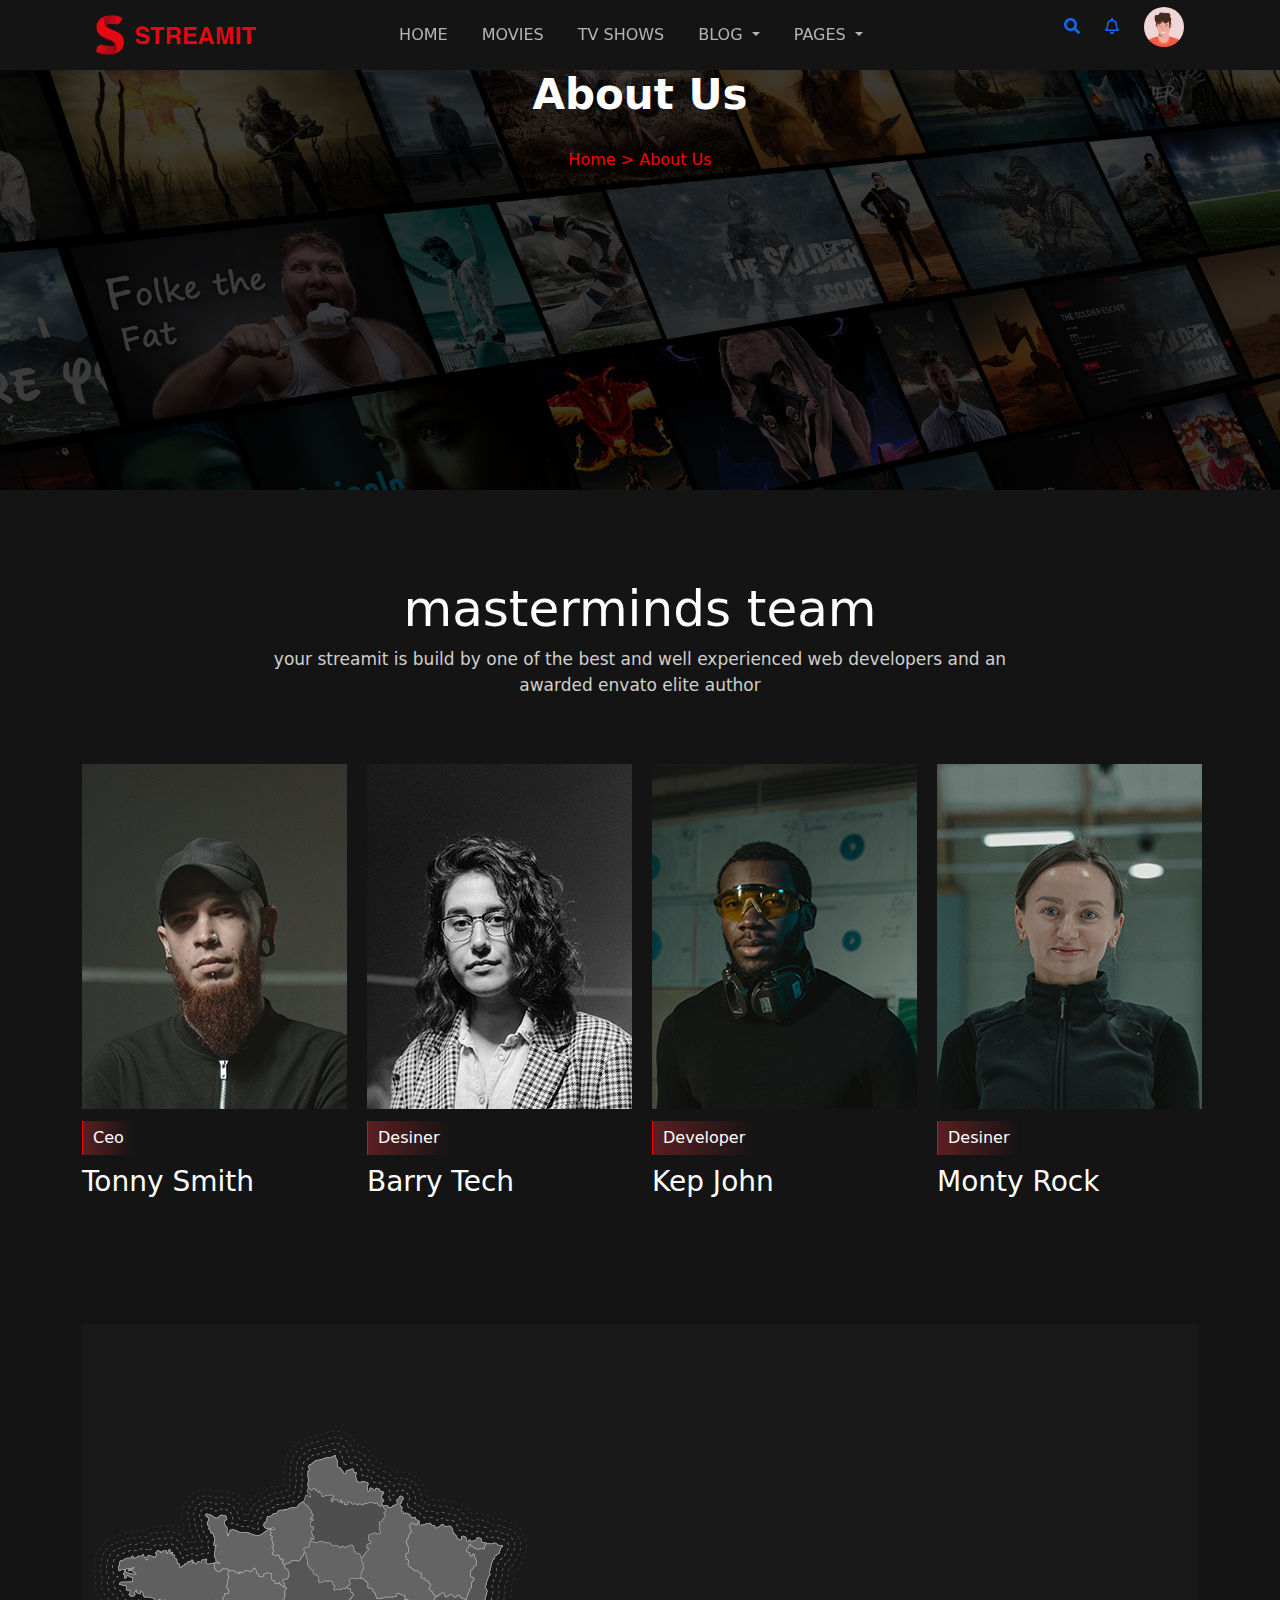
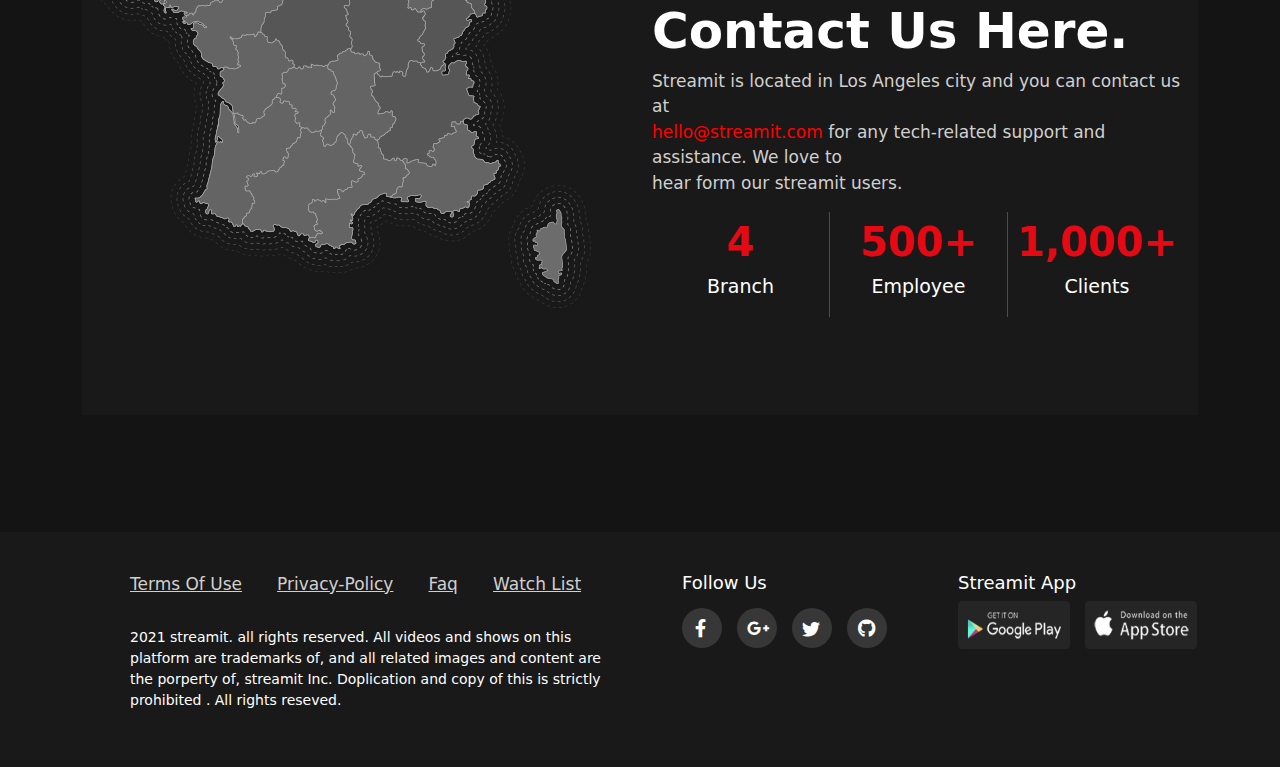
<file: about index.html>
<!DOCTYPE html>
<html lang="en">
<head>
    <meta charset="UTF-8">
    <meta http-equiv="X-UA-Compatible" content="IE=edge">
    <meta name="viewport" content="width=device-width, initial-scale=1.0">
    <title>Document</title>
    <link rel="stylesheet" href="assets/css/bootstrap.min.css">
    <link rel="stylesheet" href="assets/css/style.css">
    <link rel="stylesheet" href="assets/css/all.min.css">
    <link rel="stylesheet" href="assets/css/bootstrap.min.css">
</head>
<body style="background-color: rgb(20, 20, 20);">
    <!--menu part-->
    <section id="nav-bar">
        <nav class="navbar navbar-expand-lg p-0">
        <div class="container-fluid">
          <a class="navbar-brand nav-logo" href="#"><img src="assets/img/logo.png" alt=""></a>
          <button class="navbar-toggler" type="button" data-bs-toggle="collapse" data-bs-target="#navbarSupportedContent" aria-controls="navbarSupportedContent" aria-expanded="false" aria-label="Toggle navigation">
            <span><i class="fas fa-bars"></i></span>
          </button>
          <div class="collapse navbar-collapse" id="navbarSupportedContent">
            <ul class="navbar-nav me-auto mb-2 mb-lg-0">
              <li class="nav-item">
                <a class="nav-link active"  href="index.html#">Home</a>
              </li>
              <li class="nav-item">
                <a class="nav-link" href="movies.html">movies</a>
              </li>
              <li class="nav-item">
                <a class="nav-link" href="TV shows.html">tv shows</a>
              </li>
              <li class="nav-item dropdown">
                <a class="nav-link dropdown-toggle" href="#" id="navbarDropdown" role="button" data-bs-toggle="dropdown" aria-expanded="false">
                  blog
                </a>
                <ul class="dropdown-menu">
                  <li><a class="dropdown-item" href="Blog index.html">BLOG</a></li>
                  <li><a class="dropdown-item" href="#">BLOG DETAILS</a></li>
                </ul>
              </li>
              <li class="nav-item dropdown">
                <a class="nav-link dropdown-toggle" href="#" id="navbarDropdown" role="button" data-bs-toggle="dropdown" aria-expanded="false">
                  pages
                </a>
                <ul class="dropdown-menu">
                  <li><a class="dropdown-item" href="about index.html">ABOUT US</a></li>
                  <li><a class="dropdown-item" href="contact index.html">CONTACT</a></li>
                  <li><a class="dropdown-item" href="faq index.html">FAQ</a></li>
                  <li><a class="dropdown-item" href="privacy index.html">PRIVACY-POLICY</a></li>
                  <li><a class="dropdown-item" href="#">PRICING</a></li>
                </ul>
              </li>
            </ul>
          </div>           
        </nav>
        <div id="nav-icon">
          <span onClick="myFunction()"><i class="fas fa-ellipsis-h"></i></span>    
          <ul id="nav-menu">
            <li>
              <a href="#">
                <i class="fas fa-search"></i>
              </a>
            </li>
            <li>
              <a href="#">
                <i class="far fa-bell"></i>
              </a>
            </li>
            <li class="nav-img">
              <a href="#">
                <img src="assets/img/user.jpg" alt="">
              </a>
            </li>
          </ul>              
        </div>
    
  </section>
    <!--menu part end-->
    <!--banner part start-->
    <section id="banner" style="height: 392px;">
        <div class="main_banner">
            <h2>about us</h2>
            <p>home > about us</p>
        </div>
    </section>
    <!--banner part end-->
    <section class="about">
        <div class="container">
            <h1 style="font-size: 50px; color: #fff; text-align: center;">masterminds team</h1>
            <p style="font-size: 17px; color: #d1d0cf; text-align: center;">your streamit is build by one of the best and well experienced web developers and an <br> awarded envato elite author</p>
            <div class="row" style="margin-bottom: 117px;">
                <div class="col-lg-3 about_one">
                    <img src="assets/img/buty4.jpg" alt="">
                    <p>Ceo</p>
                    <h4>tonny smith</h4>
                </div>
                <div class="col-lg-3 about_one">
                    <img src="assets/img/buty3.jpg" alt="">
                    <p>Desiner</p>
                    <h4>barry tech</h4>
                </div>
                <div class="col-lg-3 about_one">
                    <img src="assets/img/buty2.jpg" alt="">
                    <p>Developer</p>
                    <h4>kep john</h4>
                </div>
                <div class="col-lg-3 about_one">
                    <img src="assets/img/buty1.jpg" alt="">
                    <p>Desiner</p>
                    <h4>monty rock</h4>
                </div>
            </div>
            <!--map-->
            <div class="map_two container-fluid" style="width: 100%; background-color: #191919;">
                <div class="row">
                    <div class="col-lg-6">
                        <img src="assets/img/map.jpg" alt="" style="margin-top: 107px; margin-bottom: 107px;">
                    </div>
                    <div class="col-lg-6 map">
                        <h2>contact us here.</h2>
                        <p>Streamit is located in Los Angeles city and you can contact us at
                             <br> <span style="color: red;">hello@streamit.com </span>
                             for any tech-related support and assistance. We love to <br> hear form our streamit users.
                            </p>
                            <div class="flax">
                                <div class="branch">
                                    <span>4</span>
                                    <p>branch</p>
                                </div>
                                <div class="branch" >
                                    <span>500+</span>
                                    <p>employee</p>
                                </div>
                                <div class="branch" style="border: none;">
                                    <span>1,000+</span>
                                    <p>clients</p>
                                </div>
                            </div>
                    </div>
                </div>
            </div>
            <!-- img part -->
        </div>
        
        <section class="futter" style="background: #191919; margin-top: 117px;">
            <div class="cntainer-fluid">
                <div class="futter_pad" style="padding: 0px 100px; padding-bottom: 40px;">
                    <div class="row" >
                        <div class="col-lg-6 sm-12 write" >
                            <div style="margin-top: 40px; ">
                                <a href="" >terms of use</a>
                                <a href="">privacy-policy</a>
                                <a href="">faq</a>
                                <a href="">watch list</a>
                                <p>2021 streamit. all rights reserved. All videos and shows on this platform are trademarks of, and all related images and content are the porperty of, streamit Inc. Doplication and copy of this is strictly prohibited . All rights reseved.</p>
                            </div>
                        </div>
                        <div class="col-lg-3 write">
                            <h5>follow us</h5>
                            <div class="icon_dis">
                                <div class="fb" style="margin: 0;">
                                    <i class="fab fa-facebook-f fa_custom"></i>
                                </div>
                                <div class="fb">
                                    <i class="fab fa-google-plus-g" style="padding: 11px 10px;"></i>
                                </div>
                                <div class="fb">
                                    <i class="fab fa-twitter" style="padding: 12px 10px;"></i>
                                </div>
                                <div class="fb">
                                    <i class="fab fa-github" style="padding: 11px 11px;"></i>
                                </div>
                            </div>
                        </div>
                        <div class="col-lg-3 write">
                            <h5>streamit app</h5>
                            <div class="img_flx" style="display: flex; margin-left: 30px;">
                                <div class="img_one">
                                    <img src="assets/img/futter img1.jpg" alt="" style="height: 3rem; width: 7rem;">
                                </div>
                                <div class="img_two" style="margin-left: 15px;">
                                    <img src="assets/img/futter img2.jpg" alt="" style="height: 3rem; width: 7rem;">
                                </div>
                            </div>
                        </div>
                    </div>
                </div>
            </div>
        </section>
    </body>
    </html>


    </section>
</file>
<file: assets/css/style.css>
*{
    margin: 0;
    padding: 0;
    box-sizing: border-box;
}
/*common code*/
body{
    background-color: #141414;
}
.container-fluid{
   padding: 0 100px;
}
.l-m_slider{
    justify-content: center;
}
.container-fluid{
   padding: 0 100px;
}
h1,h2,h3,h4,h5,h6,
p,
span,
ul,
ol{
   margin: 0;
   padding: 0;
   color: white;
}
ul li{
   list-style-type: none;
   color: white;
}
a,a:hover{
   text-decoration: none;
}
body{
   background-color: #141414;
}
h1,h2,h3,h4,h5,h6,
p,
span,
ul,
ol{
   margin: 0;
   padding: 0;
   color: white;
}
ul li{
   list-style-type: none;
   color: white;
}
a,a:hover{
   text-decoration: none;
}

#main_menu #main_nav ul li a{
   color: white;
}
#main_menu #main_nav ul li:hover a{
   color: #bf000a;
}
/*common code end*/

/* Commont Section Css Start */
:root{
    --arimo:'Arimo', sans-serif;
    --lato:'Lato', sans-serif;
    --montserrat:'Montserrat', sans-serif;
    --clr-heading: #111135;
    --clr-body: #565656;
    --clr-bg: #f3f3f3;
    --clr-def: #ff508e;
    --clr-def-2: #d450ff;
    --clr-ftr: #070E27;
    --clr-ftr-2: #666666;
    --clr-ftr-3: #323232;
    --clr-white: #fff;
    --clr-black: #000;
 }
  /*Commont Section Css End */

 /* Navbar Section Css Start */
    #nav-bar{
       display: flex;
       height: 70px;
       background-color: rgba(20, 20, 20, 0.5);
       font-size: 16px;
       -webkit-backdrop-filter: blur(10px);
       backdrop-filter: blur(10px);
       align-items: center;
       justify-content: center;
    }
    .dropdown:hover>.dropdown-menu{
       display: block !important;
    }
    .dropdown-menu{
       background-color: black;
       color: white;
    }
    #navbarSupportedContent ul {
       margin-left: 6rem;
    }
    .nav-item a{
       text-transform: uppercase;
       font-size: 16px;
       font-weight: 400;
       position: relative;
       padding: 0px 0px 0px 10px;
       color: #b8b4af;
    }
    .nav-item{
       margin-right: 18px;
    }
    .nav-item:hover a{
       color: #a74046;
    }
    .nav-logo img{
       width: 160px;
    }
    .navbar-brand {
       position: fixed;
       left: 6rem;
    }
    #navbarSupportedContent ul{
       margin: auto;
    }
    #nav-icon{
       right: 70px;
       position: fixed;
       right: 6rem;
    }
    #nav-icon ul li{
       padding-left: 20px;
    }
 
   #nav_avatar img{
   height: 40px;
   width: 40px;
   min-width: 40px;
   line-height: 40px;
   font-size: 0.6rem;
   border-radius: 50%;
   }
   #nav-icon  span{
      display: none;
      cursor: pointer;
      font-size: 30px; 
   }
   #nav-icon ul li{
      display: inline-block;
   }
   #nav-icon ul li a i{
      font-size: 16px;
   }
   .nav-item #bell i{
      font-size: 20px;
   }
   .nav-img img{
      width: 40px;
      height: 40px;
      border-radius: 50%;
   }
   button{
      background-color: white;
   }
   .navbar-toggler-icon{
      color: white !important;
   }
   /* //Navbar part Css End */
   
   /* Banner part Start */
   #banner{
      width: 100%;
      height: 810px;
   }
   #banner-img{
      object-fit: cover;
      background-size: cover;
      background-position: center;
      position: relative;
      height: 100%;
      z-index: -1;
   }
   #banner-img::before {
      content: "";
      position: absolute;
      left: 0;
      bottom: 0;
      background: linear-gradient(
      90deg
      , rgba(0, 0, 0, 1) 0%, rgba(20, 20, 20, 1) 35%, rgba(83, 100, 141, 0) 100%);
      width: 100%;
      z-index: -1;
      z-index: 11;
      height: 100%;
      width: 100%;
   }
   #banner #banner-img img{
      height: 100%;
      width: 100%;
   }
   #banner-details a img{
      width: 160px;
      height: auto;
   }
   .banner-details{
      position: absolute;
      top: 14rem;
      z-index: 99;
   }
   .banner-logo img{
      width: 130px;
      height: 33px;
   }
   .banner-logo{
      border-left: 5px solid var(--iq-primary);
      background: transparent linear-gradient(
      270deg
      , rgba(11, 1, 2, 0) 0%, rgba(255, 55, 65, 0.3) 100%);
      padding: 10px 10px 10px 15px;
      width: 255px;
      position: relative;
      overflow: hidden;
   }
   .banner-details h1{
      font-size: 80px !important;
      margin: 15px 0;
      text-transform: uppercase;
   }
   .big-title {
      background-image: url(../img/banner-textjpg.jpg);
      background-size: 100% 100%;
      text-transform: uppercase;
      color: transparent;
      background-clip: text;
      -webkit-background-clip: text;
   }
   .banner-details p {
      margin: 20px 0;
      width: 100%;
   }
   .banner-details .trending-list{
      margin: 0 0 30px 0;
   }
   .banner-details .play-btn {
      padding: 12px 24px;
      text-transform: uppercase;
      letter-spacing: 1.5px;
   }
   .play-btn{
      background: #bf000a;
      border: 1px solid #bf000a;
      color: white;
      transition: color 0.3s ease;
      display: inline-block;
      vertical-align: middle;
      -webkit-transform: perspective(1px) translateZ(0);
      transform: perspective(1px) translateZ(0);
      box-shadow: 0 0 1px rgba(0, 0, 0, 0);
      position: relative;
      border-radius: 5px;
   }
   .btn-hover{
      position: relative;
   }
   .btn-hover::before {
      content: "";
      position: absolute;
      z-index: -1;
      top: 0;
      bottom: 0;
      left: 0;
      right: 0;
      transform: scaleX(1);
      -webkit-transform: scaleX(1);
      -webkit-transform-origin: 50%;
      transform-origin: 50%;
      transition: transform 0.3s ease-out;
      -webkit-transition: transform 0.3s ease-out;
   }
   .button{
      width: 100%;
   }
   .play-btn:hover{
      color: white;
   }
   
   .more-btn:hover{
      color: #bf000a;
   }
   .banner-viedo {
      position: absolute;
      top: 400px;
      z-index: 111;
   }
   .w-trailor {
      font-size: 17px;
      letter-spacing: 3.5px;
      font-weight: 600;
      color: white;
      margin-left: 5px;
   }
   .banner-viedo {
      z-index: 111111;
      right: 0rem;
   }
   .banner-viedo span:hover i
   {
      color: #bf000a;
   }
   .viedo-btn{
      font-size: 40px !important;
      padding-right: 30px;
   }
   .trailer{
      position: fixed;
      top: 50%;
      left: 50%;
      transform: translate(-50%,-50%);
      z-index:99999999999999999;
      background-color: rgba(0, 0, 0, .95);
      width:100%;
      height: 100%;
      display: flex;
      justify-content: center;
      align-items: center;
      visibility: hidden;
      opacity: 0;
   }
   .trailer.active{
      visibility: visible;
      opacity: 1;
   }
   .trailer viedo{
      position: relative;
      max-width: 900px ;
      outline: none;
   }
   @media(max-width: 1200px){
      .trailer viedo{
         max-width: 90%;
      }
   }
   .trailer i{
      position: absolute;
      top: 30px;
      right: 30px;
      cursor: pointer;
      filter: invert(1);
      max-width: 32px;
   } 
   /*Banner part End */
   
 /** latest , Upcomeing, Suggested movies part start**/
.container-fluid h2{
    color: #fff;
}
.first_slider{
    width: 416px;
    height: 236px;
    background-position: center;
    background-repeat: no-repeat;
    background-size: cover;
    position: relative;
    padding: 0;
    margin: 0px 10px;
    transform: scale(1);
    transition: .3s ease-in-out;
}
.first_slider:hover{
	transform: scale(1.1);
	transition: .5s;
	z-index: 1;
    border-left: 6px solid red;
}
.first_slider::after{
    content: '';
    position: absolute;
    width: 100%;
    height: 100%;
    background: linear-gradient(90deg, rgba(0, 0, 0, 0.8) 0%, rgba(20, 20, 20, 0.4) 50%, rgba(83, 100, 141, 0) 100%);;
    left: 0px;
    bottom: 0;
    right: 0 !important;
    top: 0;
}
.first_slider img{
    width: 100%;
    height: 100%;
    background-size: cover;
    object-fit: cover;
}
.first_slider .writeing_part{
    margin-top: 57px;
    margin-left: 30px;
    position: absolute; 
    top: 10px; 
    z-index: 300;
}
.first_slider .writeing_part p{
    color: #fff; 
    font-size: 18px; 
    font-family: roboto, sans-sarif;
    line-height: 10px;
    text-transform: capitalize;
}
.first_slider .writeing_part p:hover{
    color: red;
    transition: 0.5s;
    cursor: pointer;
}
.first_slider .writeing_part button{
    background-color: #bf000a; 
    border: none; 
    display: block;
    margin-top: 18px;
}
.first_slider .writeing_part button a{
    text-decoration: none; 
    color: #fff; 
    padding: 7px 10px 14px 9px;
    text-transform: uppercase;
    font-size: 12px;
}

.first_slider .hover_part{
    position: absolute; 
    top:  0;
    z-index: 33;
    background: rgb(0, 0, 0);
    background: rgba(0, 0, 0, 0.8); /* Black see-through */
    color: #f1f1f1;
    height: 100%;
    width: 100%;
    transition: .5s;
    opacity:0;
}
.first_slider:hover .hover_part{
    opacity: 1;
}
.first_slider .hover_part .out_line{
    height: 40px; 
    width: 40px; 
    border-radius: 50%; 
    background-color:rgb(165, 156, 156); 
    padding: 5px; 
    margin-bottom: 5px;
    margin-left: 330px;
    cursor: pointer;
}
.first_slider .hover_part .out_line .hover_item{
    height: 30px; 
    width: 30px; 
    border-radius: 50%; 
    background-color: rgb(255, 255, 255);
}
.first_slider .hover_part .out_line .hover_item:hover{
    background-color: rgb(207, 26, 26);
    transition: 0.5s;
    cursor: pointer;
}
.first_slider .hover_part .out_line .hover_item .fa_custom{
    margin-top: 8px; 
    margin-left: 8px; 
    font-size: 13px; 
    color: red;
}
.first_slider .hover_part .out_line .hover_item:hover .fa_custom{
    color: rgb(255, 255, 255);
    transition: 0.5s;
}
.first_slider .hover_part .icon_item .red:hover{
    color: red;
}
.first_slider .hover_part .out_line:hover .icon_item{
    display: block !important;
    transition: 0.5s !important;
}


.arrow-prev .arrow-prev span {
    font-size: 17px;
    color: #000;
    z-index: 999;
}

.single{
    position: relative;
}
.arrow-prev.slick-arrow{
    width: 35px;
    height: 60px;
    opacity: .5;
    text-align: center;
    background: rgba(0, 0, 0, .5);
    line-height: 60px;
    position: absolute;
    right: 106px;
    top: 110%;
}
.arrow-next.slick-arrow{
    width: 35px;
    height: 60px;
    opacity: .5;
    text-align: center;
    background: rgba(0, 0, 0, .5);
    line-height: 60px;
    position: absolute;
    top: 110%;
}
.slick-arrow{
    width: 35px;
    height: 60px;
    opacity: .5;
    text-align: center;
    background: rgba(0, 0, 0, .5);
    line-height: 60px;
    position: absolute;
}
.arrow-next-upc.slick-arrow {
    top: 145%;
    right: 105px;
}
.arrow-prev-upc.slick-arrow {
    top: 145%;
}
.slick-arrow{
    color: white; font-size: 17px;
}

.arrow-next-sug.slick-arrow {
    top: 180%;
    right: 105px;
}
.arrow-prev-sug.slick-arrow {
    top: 180%;
}
/** latest , Upcomeing, Suggested movies part end**/
/*  bailey part stat */
.bailey-part{
   height: 45rem;
   width: 100%;
}
   #bailey{
         height: 100%;
         position: relative;
         background: url(../img/bailey\ pic.jpg)center center;
         background-size: cover;
         background-attachment: fixed;
      z-index: 1;
   }
   #bailey::before{
      content: '';
      position: absolute;
      height: 100%;
      width: 100%;
      background-color: rgba(0, 0, 0, .75);
      z-index: -1;
   }
   .bai-img{
      padding-top: 5rem;
   }
   .bai-img img{
      width: 100%;
      padding-top: 6rem;
   }
   .badge.badge-secondary.mr-3 {
      height: 20px;
      width: 36px;
      color: #fff;
      background-color: #6c757d;
   }
   #bailey i{
      color:  red;
   }
   a.btn.play-btn.iq-button {
      padding: 12px 24px;
   }
   .button {
   padding-top: 1rem;
   }
/*  bailey part end */

/** Page no Two Page Name- Movies  Start.................................................................**/
.m-banner-btn{ 
      position: absolute;
      top: 100px;
      left: 8%;
}
.m-banner-btn:hover a{
   color: white;
}
.m-banner-btn a{
   padding: 9px 42px 9px 25px;
   background-color: rgba(108, 117, 125, 0.8);
   border-color: transparent;
}
#movies-banner
#movies-banner .banner-slider .single-img{
   width: 100%;
   position: relative;
   height: 840px;
   z-index: -1;
}
.single-img img{
   width: 85%;
   height: auto;
   display: block;
   margin: auto;
}

.banner-slider{
   position: relative;
}

.single-img::before{
   content: '';
   position: absolute;
   background-color: rgba(0, 0, 0, .20);
   width: 100%;
   height: 100%;
   z-index: 1;
} 
.slick-arrow {
   background: transparent; 
   border: none;
   color: rgba(255, 255, 255, 0.9);
   font-size: 65px;
   z-index: 1;
   position: absolute;
   top: 45%;
   cursor: pointer;
   z-index: 999;
}
.right.slick-arrow {
   right: 26px;
}
.slick-arrow span{
   color: white;
}
.left.slick-arrow {
   left: 26px;
}
.container-fluid h2{
   color: #fff;
}
.first_slider{
   width: 416px;
   height: 236px;
   background-position: center;
   background-repeat: no-repeat;
   background-size: cover;
   position: relative;
   padding: 0;
   margin: 0px 10px;
   transform: scale(1);
   transition: .3s ease-in-out;
}
.first_slider:hover{
  transform: scale(1.1);
  transition: .5s;
  z-index: 1;
   border-left: 6px solid red;
}
.first_slider::after{
   content: '';
   position: absolute;
   width: 100%;
   height: 100%;
   background: linear-gradient(90deg, rgba(0, 0, 0, 0.8) 0%, rgba(20, 20, 20, 0.4) 50%, rgba(83, 100, 141, 0) 100%);;
   left: 0px;
   bottom: 0;
   right: 0 !important;
   top: 0;
   
}
.first_slider img{
   width: 100%;
   height: 100%;
   background-size: cover;
   object-fit: cover;
}
.first_slider .writeing_part{
   margin-top: 57px;
   margin-left: 30px;
   position: absolute; 
   top: 10px; 
   z-index: 300;
}
.first_slider .writeing_part p{
   color: #fff; 
   font-size: 18px; 
   font-family: roboto, sans-sarif;
   line-height: 10px;
   text-transform: capitalize;
}
.first_slider .writeing_part p:hover{
   color: red;
   transition: 0.5s;
   cursor: pointer;
}
.first_slider .writeing_part button{
   background-color: #bf000a; 
   border: none; 
   display: block;
   margin-top: 18px;
}
.first_slider .writeing_part button a{
   text-decoration: none; 
   color: #fff; 
   padding: 7px 10px 14px 9px;
   text-transform: uppercase;
   font-size: 12px;
}

.first_slider .hover_part{
   position: absolute; 
   top:  0;
   z-index: 33;
   background: rgb(0, 0, 0);
   background: rgba(0, 0, 0, 0.8); 
   color: #f1f1f1;
   height: 100%;
   width: 100%;
   transition: .5s;
   opacity:0;
}
.first_slider:hover .hover_part{
   opacity: 1;
}
.first_slider .hover_part .out_line{
   height: 40px; 
   width: 40px; 
   border-radius: 50%; 
   background-color:rgb(165, 156, 156); 
   padding: 5px; 
   margin-bottom: 5px;
   margin-left: 330px;
   cursor: pointer;
}
.first_slider .hover_part .out_line .hover_item{
   height: 30px; 
   width: 30px; 
   border-radius: 50%; 
   background-color: rgb(255, 255, 255);
}
.first_slider .hover_part .out_line .hover_item:hover{
   background-color: rgb(207, 26, 26);
   transition: 0.5s;
   cursor: pointer;
}
.first_slider .hover_part .out_line .hover_item .fa_custom{
   margin-top: 8px; 
   margin-left: 8px; 
   font-size: 13px; 
   color: red;
}
.first_slider .hover_part .out_line .hover_item:hover .fa_custom{
   color: rgb(255, 255, 255);
   transition: 0.5s;
}
.first_slider .hover_part .icon_item .red:hover{
   color: red;
}
.first_slider .hover_part .out_line:hover .icon_item{
   display: block !important;
   transition: 0.5s !important;
}


.arrow-prev .arrow-prev span {
   font-size: 17px;
   color: #000;
   z-index: 999;
}

.single{
   position: relative;
}
.arrow-prev.slick-arrow{
   width: 35px;
   height: 60px;
   opacity: .5;
   text-align: center;
   background: rgba(0, 0, 0, .5);
   line-height: 60px;
   position: absolute;
   right: 106px;
   top: 18%;
}
.arrow-next.slick-arrow{
   width: 35px;
   height: 60px;
   opacity: .5;
   text-align: center;
   background: rgba(0, 0, 0, .5);
   line-height: 60px;
   position: absolute;
   top: 18%;
}
.slick-arrow{
   width: 35px;
   height: 60px;
   opacity: .5;
   text-align: center;
   background: rgba(0, 0, 0, .5);
   line-height: 60px;
   position: absolute;
}
.arrow-next-upc.slick-arrow {
   top: 54%;
   right: 105px;
}
.arrow-prev-upc.slick-arrow {
   top: 54%;
}
.slick-arrow{
   color: white; font-size: 17px;
}
.arrow-next-sug.slick-arrow {
   top: 94%;
   right: 105px;
}
.arrow-prev-sug.slick-arrow {
   top: 94%;
}
/**movies **/
/*slider*/
@media only screen and (max-width: 2000px){}
@media only screen and (max-width: 1200px){
   #movies-banner span {
      font-size: 50px;
   }
   .slick-arrow {
      top: 28%;
   }
}
@media only screen and (max-width: 768px){
    #movies-banner span {
      font-size: 38px;
   }
   .slick-arrow {
      top: 10%;
   }
   
.right.slick-arrow {
   right: 26px;
}
.left.slick-arrow {
   left: 20px;
}
.m-banner-btn{
   top: 60px;
}

}
@media only screen and (max-width: 600px){
   #movies-banner span {
      font-size: 2ppx;
   }
   .slick-arrow {
      top: 7%;
   }
   .m-banner-btn a{
      padding: 7px 25px 7px 10px;
   }
.m-banner-btn{ 
   top: 40px;
}
}
/** Page no Two Page Name- Movies  End.................................................................**/

/**Page no Three Page Name- Blog Start.............................................................**/

/**banner part start**/
.main_banner{
   background: url(../img/banner\ img.jpg);
   height: 419.61px;
   width: 100%;
   background-size: cover;
   object-fit: cover;
   position: relative;
   z-index: 1;
}
.main_banner::before{
   content: '';
   position: absolute;
   height: 100%;
   width: 100%;
   background-color: rgba(0, 0, 0, 0.5);
   z-index: -1;
}
.main_banner h2{
   font-size: 42px;
   color: #fff;
   text-transform: capitalize;
   text-align: center;
   font-weight: 600;
   
}
.main_banner p{
   font-size: 16px;
   color: rgb(255, 0, 0);
   text-transform: capitalize;
   text-align: center;
   padding-top: 20px;
}
/**banner part end**/
/**other part start**/
.othre_one{
   position: relative;
}
.other_one .one_img img{
   width: 100%;
   height: 434px;
   background-size: cover;
   object-fit: cover;
   position: absolute;
}
.othre_one .one_img .p{
   font-size: 14px;
   color: #fff;
   font-style: italic;
   text-transform: uppercase;
   padding: 5px 20px;
   background: transparent linear-gradient(270deg, rgba(11, 1, 2, 0) 0%, rgba(255, 55, 65, 0.3) 100%);
   margin-top: 30px;
   display: inline-block;
   margin-left: 15px;
   border-left: 3px solid rgb(255, 0, 0);
}
.othre_one .one_img .p:hover{
   color: red;
   transition: 0.5s;
   cursor: pointer;
}
.othre_one .one_img .p{
   font-size: 14px;
   color: #fff;
   font-style: italic;
   text-transform: uppercase;
   padding: 5px 20px;
   background: transparent linear-gradient(270deg, rgba(11, 1, 2, 0) 0%, rgba(255, 55, 65, 0.3) 100%);
   margin-top: 30px;
   display: inline-block;
   margin-left: 15px;
   border-left: 3px solid rgb(255, 0, 0);
}
.othre_one .one_img .p:hover{
   color: red;
   transition: 0.5s;
   cursor: pointer;
}
.othre_one .one_img .p .fa_custom{
   font-size: 14px;
   padding-right: 10px;
}
.othre_one .one_img .a{
   color: #fff;
   margin-top: 20px;
   text-transform: capitalize;
   font-size: 42px;
   text-decoration: none;
   display: block;
   font-weight: 500;
}
.othre_one .one_img .a:hover{
   color: rgb(191, 0, 10);
   transition: 0.5s;  
}
.othre_one .one_img .not{
   font-size: 18px;
   color: #d1d0cf; 
   padding: 0;
   margin: 0;
   background-color: none;
}
.othre_one .one_img .other_btn{
   margin-top: 20px;
}
.othre_one .one_img .other_btn a{
   text-decoration: none;
   font-size: 14px;
   color: #fff;
   padding: 10px 20px;
   background-color: #bf000a;
   text-transform: uppercase;
   font-weight: 500;
}
.othre_one .one_img h5{
   font-size: 18px;
   color: #fff; 
   text-transform: capitalize;
   margin-top: 40px;
   margin-left: 12px;
   display: inline-block;
}
.othre_one .one_img .aa{
   font-size: 14px;
   color: #d1d0cf; 
   text-transform: uppercase;
   display: inline-block;
   margin-left: 20px;
   text-decoration: none;
   padding: 2px 10px;
   background-color: #292929c2;
}
/**part one end.......................**/
.detls .searchbar{
   padding-top: 35px; 
   padding-left: 10%; 
   padding-bottom: 50px; 
   border-top: 4px solid rgb(133, 133, 132); 
   border-bottom: 4px solid rgb(133, 133, 132);
}
.detls .searchbar button{
   width: 60px; 
   height: 50px; 
   background-color: rgb(229, 9, 20); 
   border: none;  margin-left: -4px;
}
/**part two...........**/
.detls .recetn_post h3{
   font-size: 22px; 
   color: #fff; 
   text-transform: capitalize;
   margin-top: 30px; 
   padding-bottom: 20px; 
   padding-left: 25px;
}
.detls .recetn_post hr{
   height: 2px;
   margin-left: 25px;
   background: linear-gradient(90deg, rgba(253, 251, 251, 0.8) 0%, rgba(187, 185, 185, 0.4) 50%, rgba(104, 105, 107, 0) 100%);;
}
.detls .recetn_post  .recent_one img{
   height: 70px; 
   width: 70px; 
   background-size: cover; 
   background-repeat: no-repeat; 
   object-fit: cover; 
   margin-left: 25px; 
   margin-top: 15px;
   margin-bottom: 15px;
}
.detls .recetn_post  .recent_one p{
   color: red; margin-top: 20px; margin-bottom: 0; margin-left: 20px; padding: 0; font-size: 13px; text-transform: capitalize;
}
.detls .recetn_post  .recent_one h5{
   color: #fff; 
   font-size: 16px; 
   text-transform: capitalize;
   padding-left: 20px;
   padding-top: 5px;
}
/**part three............**/
.detls .archives{
   border-bottom: 4px solid rgb(133, 133, 132); 
   padding-bottom: 60px;
}
.detls .archives h3{
   font-size: 22px; 
   color: #fff; 
   text-transform: capitalize;
   margin-top: 30px; 
   padding-bottom: 20px; 
   padding-left: 25px;
}
.detls .archives p{
   font-size: 18px; 
   color: #d1d0cf; 
   margin-left: 25px; 
   margin-top: 10px; 
   text-transform: capitalize;
}
.detls .archives .tags a{
   font-size: 16px; 
   color: #d1d0cf; 
   padding: 4px 14px; 
   background-color: #e50914; 
   margin-left: 5px; 
   text-transform: capitalize;
}
.detls .archives .tags{
   margin-top: 5px;
}
/**Page no Three Page Name- Blog Start.............................................................**/

/**Page no Three Page Name- About Us Start.............................................................**/
/**about **/
.about .container{
   margin-top: 117px;
}
.about .about_one{
   margin-top: 50px;
}
.about .about_one img{
   margin-bottom: 12px;
}
.about .about_one p{
   padding: 5px 10px; 
   display: table-cell; 
   border-left: 1px solid red;   
   color: #fff; 
   margin-top: 8px;
   background: transparent linear-gradient(270deg, rgba(11, 1, 2, 0) 0%, rgba(255, 55, 65, 0.3) 100%);
}
.about .about_one h4{
   font-size: 28px; 
   color: #fff; 
   margin-top: 10px;
   text-transform: capitalize;
}
*
/* map */
.about .map h2{
   padding-top: 277px; font-size: 50px; color: #fff; font-weight: 600; text-transform: capitalize;
}
.about .map p{
   font-size: 17px; color: #d1d0cf; 
}
.about .map .flax{
   display: flex;
}
.about .map .flax .branch{
   border-right: 1px solid red; justify-content: center; width: 33.33%;
}
.about .map .flax .branch span{
   font-size: 40px; color: #e50914; font-weight: 600; display: block; text-align: center;
}
.about .map .flax .branch p{
   font-size: 19px; color: #fff; text-transform: capitalize; text-align: center
}
/* img part */
.img_sec h2{
    font-size: 50px;
    color: #fff;
    padding-top: 139px;
    text-align: center;
    text-transform: capitalize;
}

/**Page no Three Page Name- About Us End.............................................................**/

/**Page no Three Page Name- Contact Us Start.............................................................**/
.contact .item_one{
   height: 150px; 
   border-right: 2px solid red;
}
.contact .item_one i{
   font-size: 48px;
   color: #fff; 
   text-align: center; 
   display: block;
}
/**form**/
.form .name input{
   text-transform: capitalize; 
   background-color: inherit; 
   border: 1px solid #d1d0cf; 
   color: #fff !important;
   height: 50px; 
   width: 556px; 
   margin-left: 50px; 
   padding-left: 20px; 
   margin-top: 15px;
}
.form .name textarea{
   margin-left: 119px; 
   background-color: inherit;
   padding-top: 15px;
   margin-top: 15px;
   padding-left: 20px;
}
.form button{
   height: 40px; 
   width: 150px; 
   background-color: #e50914; 
   border: none; 
   margin-top: 20px; 
   margin-left: 119px;
}
.form button a{
   font-size: 16px; 
   color: #fff; 
   text-transform: uppercase; 
   font-weight: 500;
}
/**Page no Three Page Name- Contact Us End.............................................................**/
/**Page on Four Page Name- FAQ Start.......................................................**/
.faq .faq_write{
   height: 98px; 
   background-color: rgb(25, 25, 25); 
   margin-top: 95px; 
   border-radius: 5px;
}
.faq .faq_write h2{
   font-size: 30px; 
   color: #fff; 
   padding-top: 26px; 
   padding-left: 30px; 
   font-weight: 600;
}
/**page on four page name- FAQ end.........................................................**/

/**page no five page name- privacy and policy start.......................................**/
.faq .faq_write-1 h2{
   font-size: 30px; 
   color: #fff; 
   padding-top: 26px; 
   padding-left: 30px; 
   font-weight: 600;
}
/**page no five page name- privecy and policy end.........................................**/

/*futter part*/
.futter .futter_pad .write a{
    padding-left: 30px; 
    font-size: 17px; 
    color: #d1d0cf; 
    text-transform: capitalize; 
    font-weight: 500;
}
.futter .futter_pad .write a:hover{
    color: red;
    transition: 0.5s;
}
.futter .futter_pad .write p{
    padding-left: 30px;
    font-size: 14px;
    color: #fff;
    padding-top: 30px;
}
.futter .futter_pad .write h5{
    font-size: 18px; 
    color: #fff; 
    text-transform: capitalize; 
    font-weight: 500;
    padding-top: 40px;
    padding-left: 30px;
}
.futter .futter_pad .write .icon_dis{
    display: flex ;
    margin-left: 30px;
    margin-top: 15px;
}
.futter .futter_pad .write .icon_dis .fb{
    height: 40px;
    width: 40px;
    background-color: #373737;
    border-radius: 50%;
    margin-left: 15px;
}
.futter .futter_pad .write .icon_dis .fb i{
    font-size: 18px;
    padding: 11px 13px;
    color: #fff;
}
.futter .futter_pad .write .icon_dis .fb:hover i{
    color: red;
    cursor: pointer;
    transition: 0.5s;
}
.futter .futter_pad .write .img_flx:hover{
    cursor: pointer;
}
/**futter end**/
</file>
